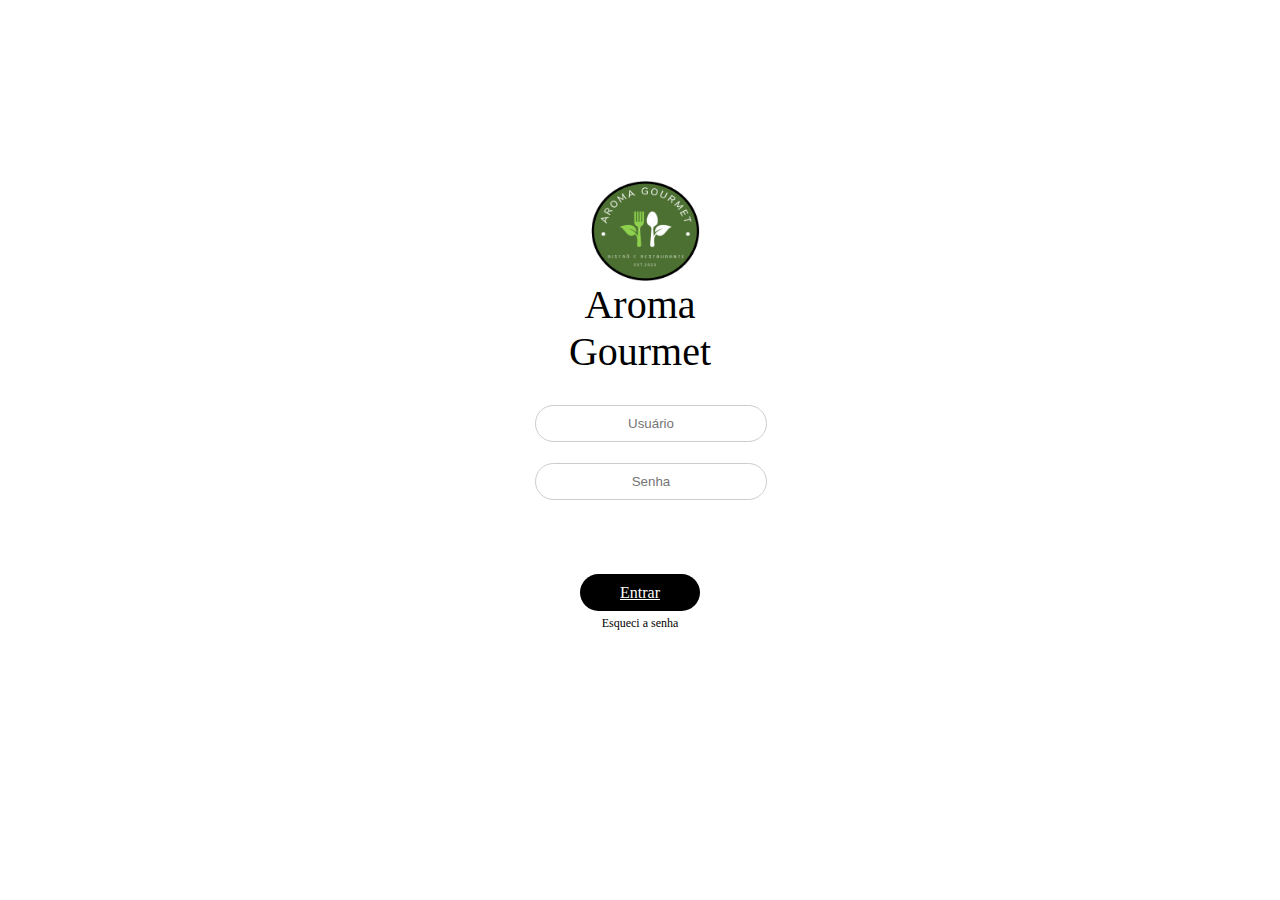
<file: index.html>
<!DOCTYPE html>
<html lang="pt-br">
<head>
    <meta charset="UTF-8">
    <meta http-equiv="X-UA-Compatible" content="IE=edge">
    <meta name="viewport" content="width=device-width, initial-scale=1.0">
    <link rel="stylesheet" href="https://stackpath.bootstrapcdn.com/bootstrap/4.1.3/css/bootstrap.min.css" integrity="sha384-MCw98/SFnGE8fJT3GXwEOngsV7Zt27NXFoaoApmYm81iuXoPkFOJwJ8ERdknLPMO" crossorigin="anonymous">
    <link rel="stylesheet" href="estilos/style.css">
    <title>Aroma Gourmet</title>
</head>
<body>
    <div class="container">
        <div class="card">
            <img class="logo" src="Imagens/Ellipse 3.png">
            <form class="login-form">
                <h2 class="title">Aroma Gourmet</h2>
                <div class="form-group">
                    <input type="text" id="usuario" autocomplete="off" placeholder="Usuário">
                </div>
                <div class="form-group">
                    <input type="password" id="senha" autocomplete="off" placeholder="Senha">
                </div>
                <div class="form-group-btn">
                    <a href="home.html" class="btn-entrar">Entrar</a>
                </div>
                <div class="form-group">
                    <a href="#" class="esqueci-senha">Esqueci a senha</a>
                </div>
            </form>
        </div>
    </div>
</body>
</html>
</file>
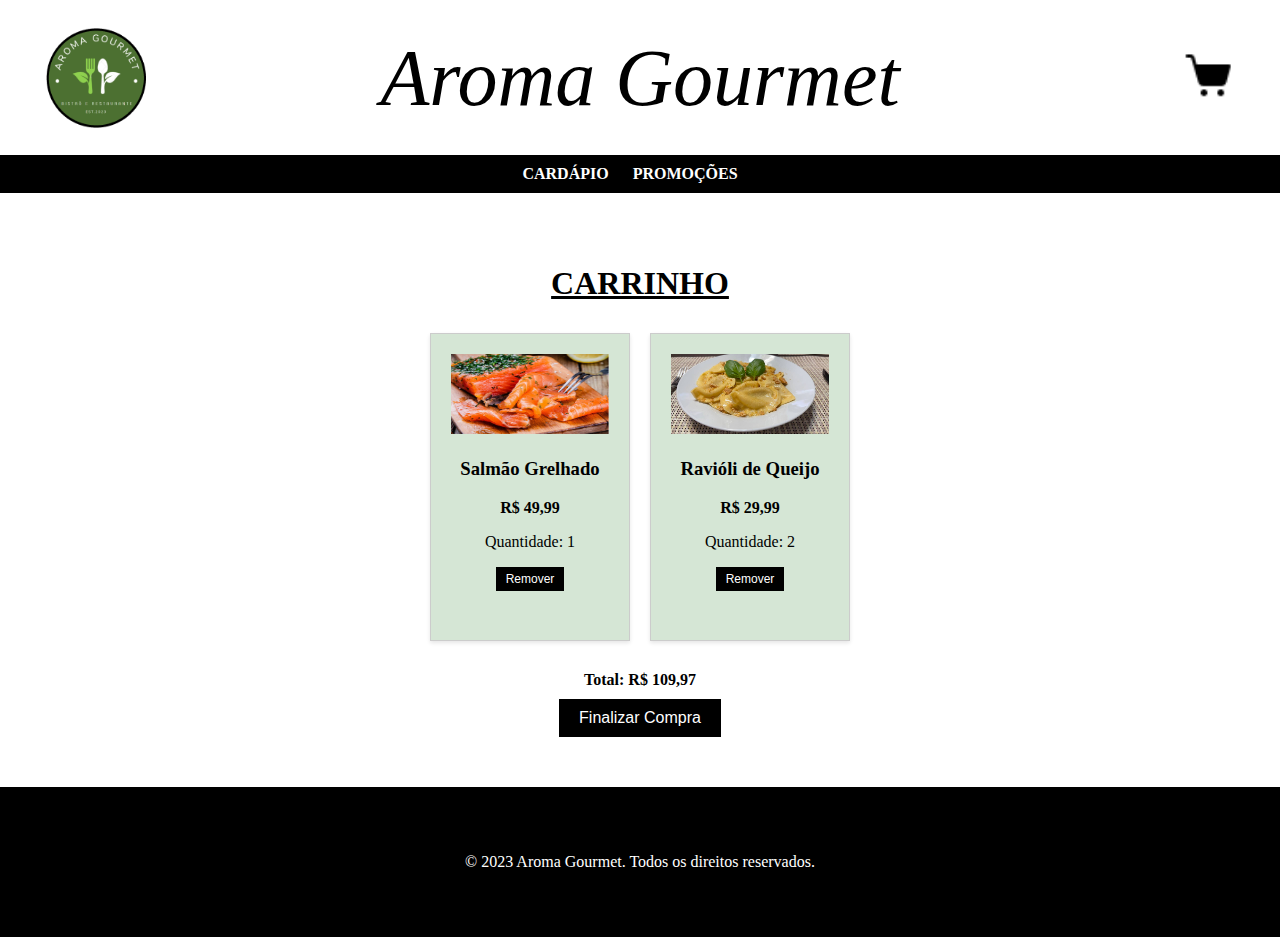
<file: carrinho.html>
<!DOCTYPE html>
<html lang="pt-br">
<head>
  <meta charset="UTF-8">
  <meta name="viewport" content="width=device-width, initial-scale=1.0">
  <link rel="stylesheet" href="estilos/carrinho.css">
  <title>Meu Carrinho</title>
</head>
<body>
    <header>
        <div class="logo-nome">
            <div class="logo">
            <img src="Imagens/Ellipse 3.png" alt="Logo do restaurante">
            </div>
            <div class="restaurant-name">Aroma Gourmet </div>
            <div class="cart-icon">           
            <a href="carrinho.html"><img src="Imagens/carrinho.png" alt="Ícone do carrinho"></a>
            </div> 
        </div>    
        <nav>
          <div class="container">
              <ul>
                  <li><a href="#cardapio">CARDÁPIO</a></li>
                  <li><a href="home.html">PROMOÇÕES</a></li>
              </ul>
          </div>
      </nav>
      </header>
    <section class="carrinho">
        <h1><u>CARRINHO</u></h1>
        <div class="itens-carrinho">
            <div class="item-carrinho">
                <img src="Imagens/produtos/PROMO_salmao.jpeg" alt="Imagem do produto">
                <div class="info-item-carrinho">
                    <h3>Salmão Grelhado</h3>
                    <p class="preco-item">R$ 49,99</p>
                    <p class="quantidade-item">Quantidade: 1</p>
                    <button class="remover-item">Remover</button>
                </div>
            </div>
            <div class="item-carrinho">
                <img src="Imagens/produtos/Rectangle 19.jpg" alt="Imagem do produto">
                <div class="info-item-carrinho">
                    <h3>Ravióli de Queijo</h3>
                    <p class="preco-item">R$ 29,99</p>
                    <p class="quantidade-item">Quantidade: 2</p>
                    <button class="remover-item">Remover</button>
                </div>
            </div>
        </div>
        <div class="total">
            <p>Total: R$ 109,97</p>
            <button class="botao-comprar">Finalizar Compra</button>
        </div>
    </section>
    <footer>
        <div class="container">
            <p>© 2023 Aroma Gourmet. Todos os direitos reservados.</p>
        </div>
    </footer>
</body>
</html>
</file>
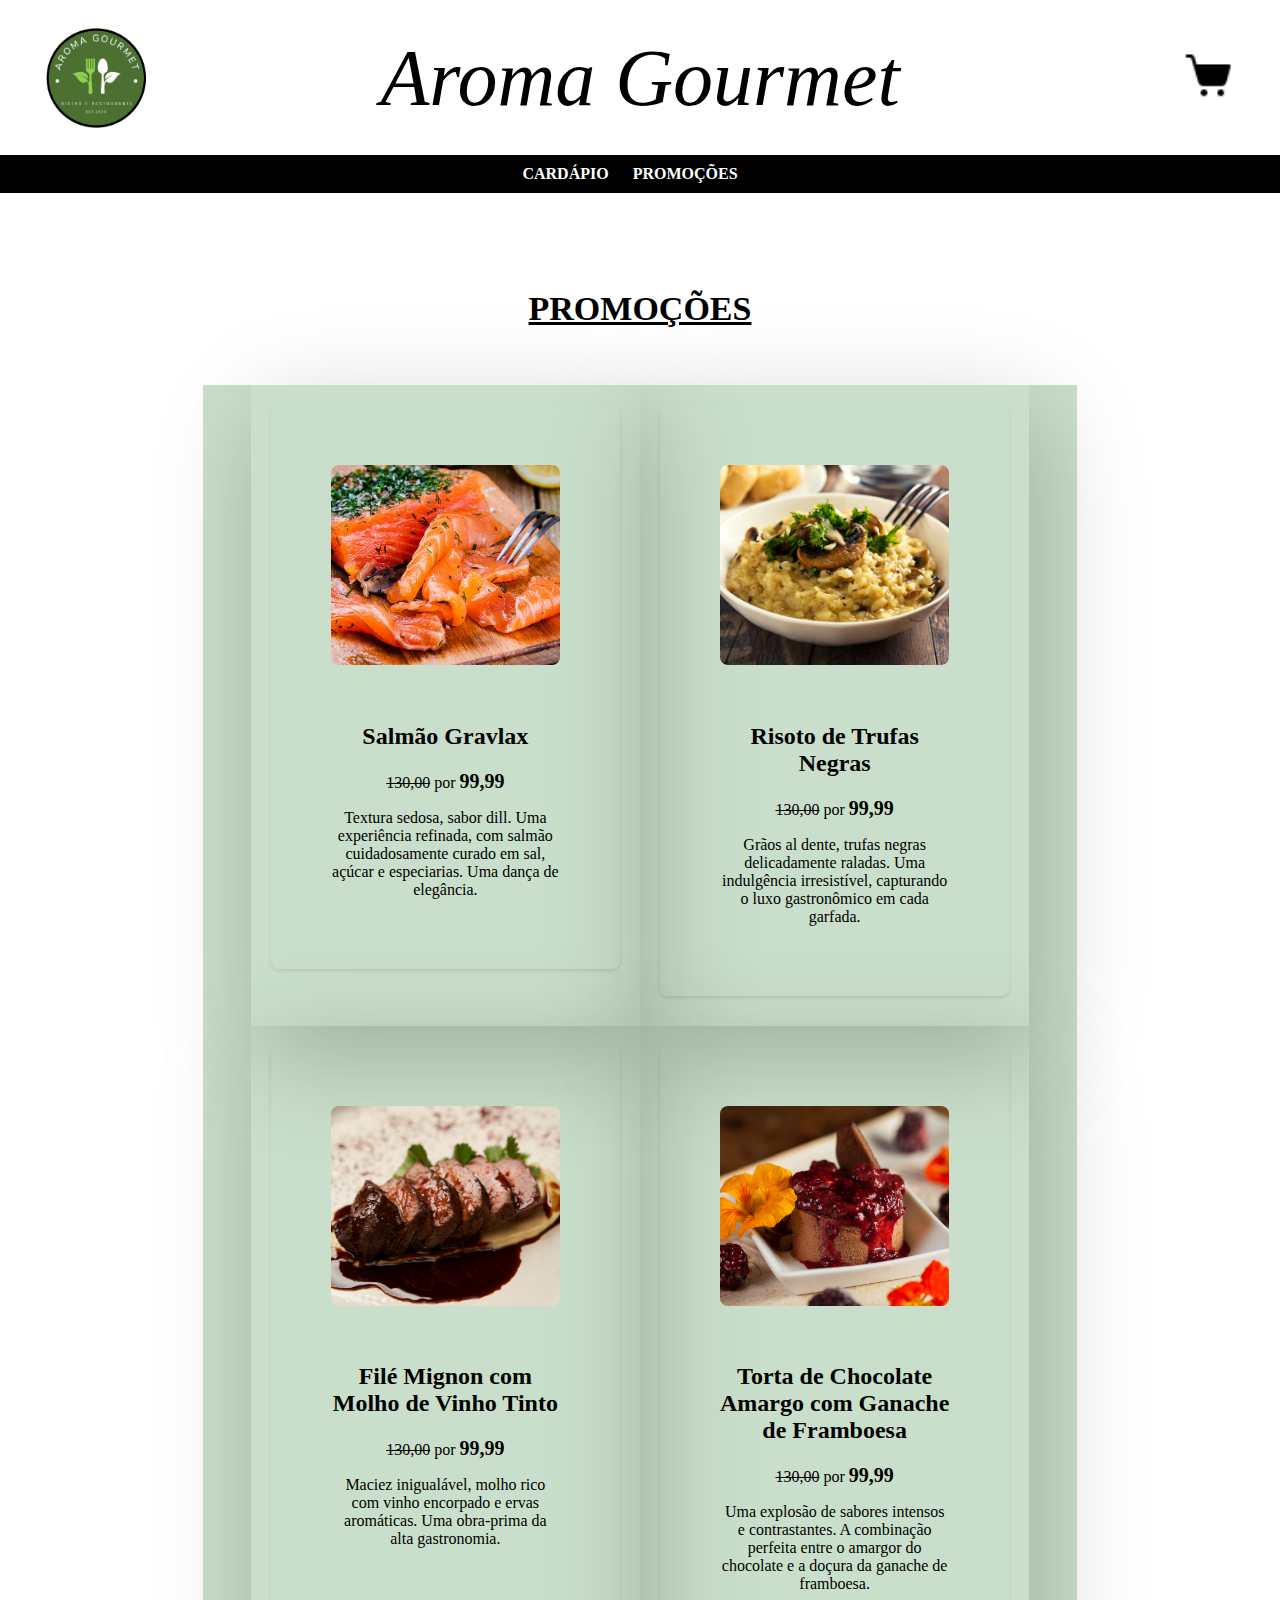
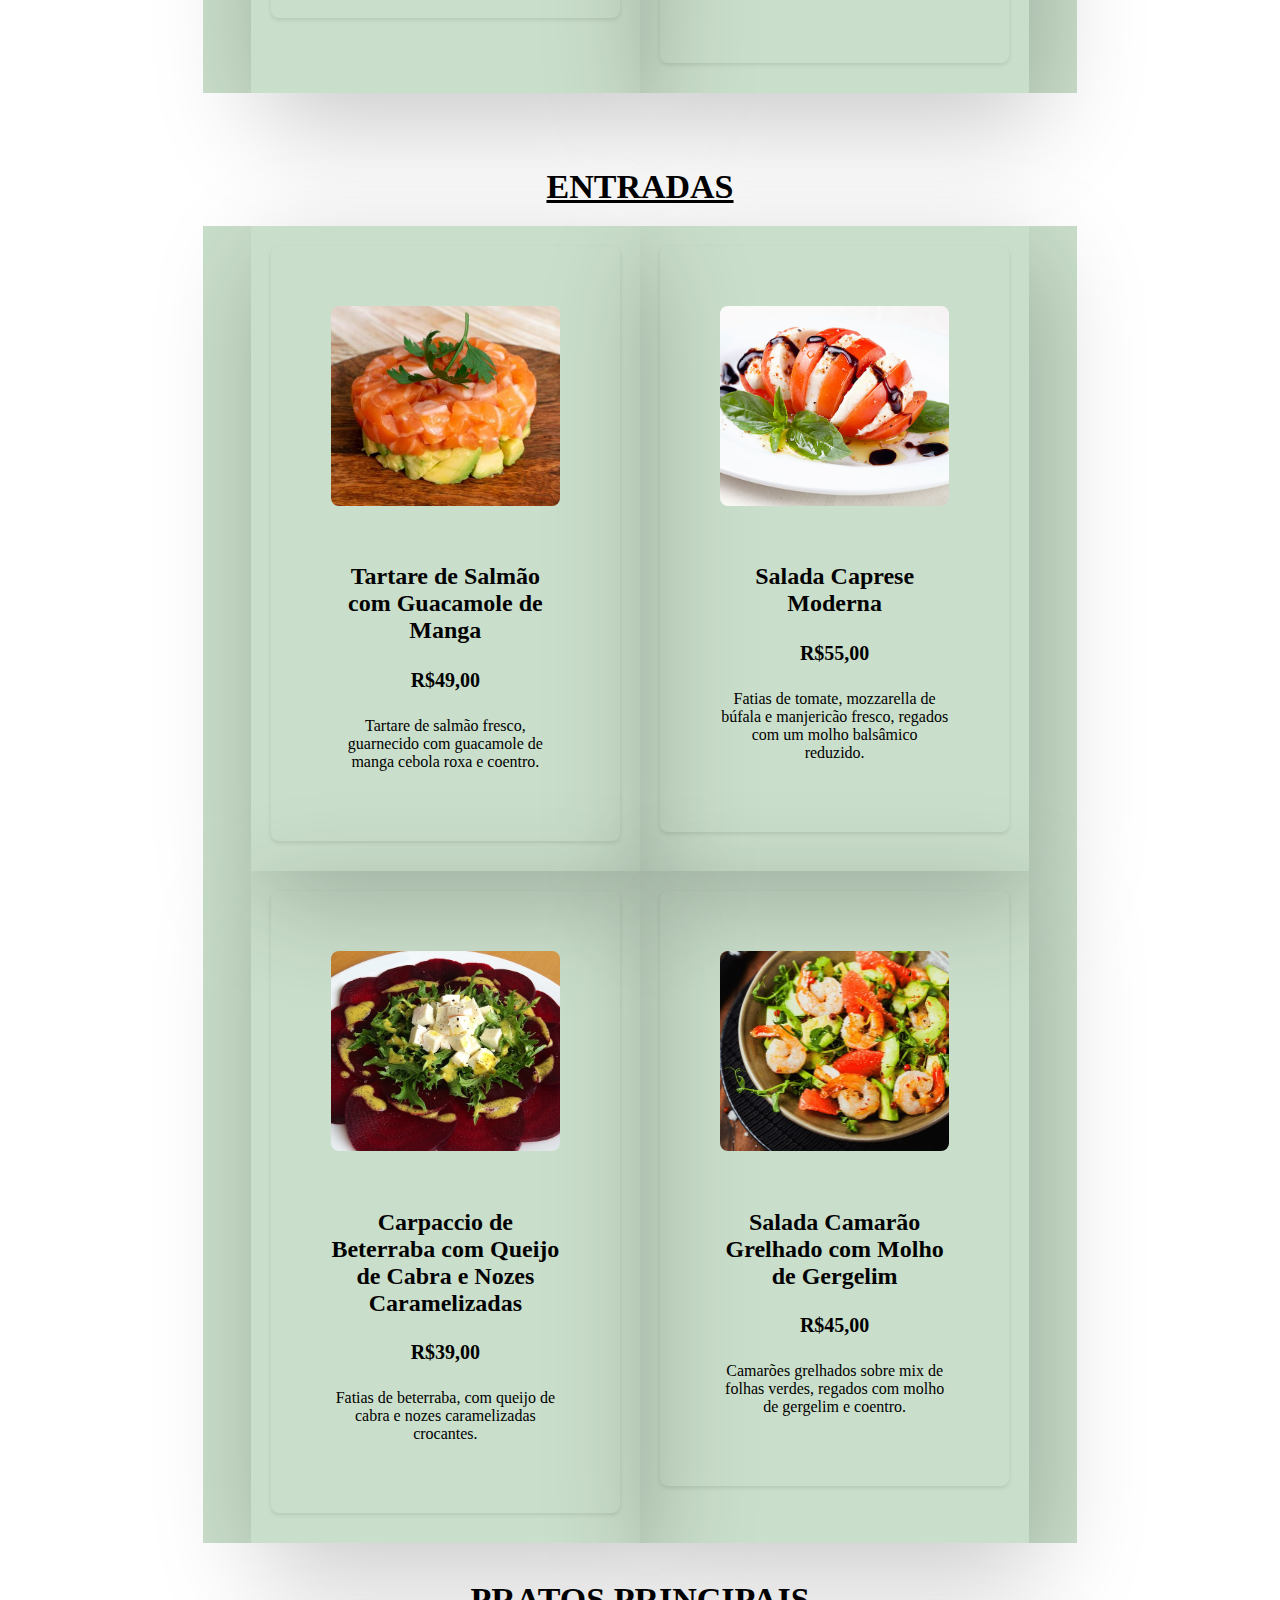
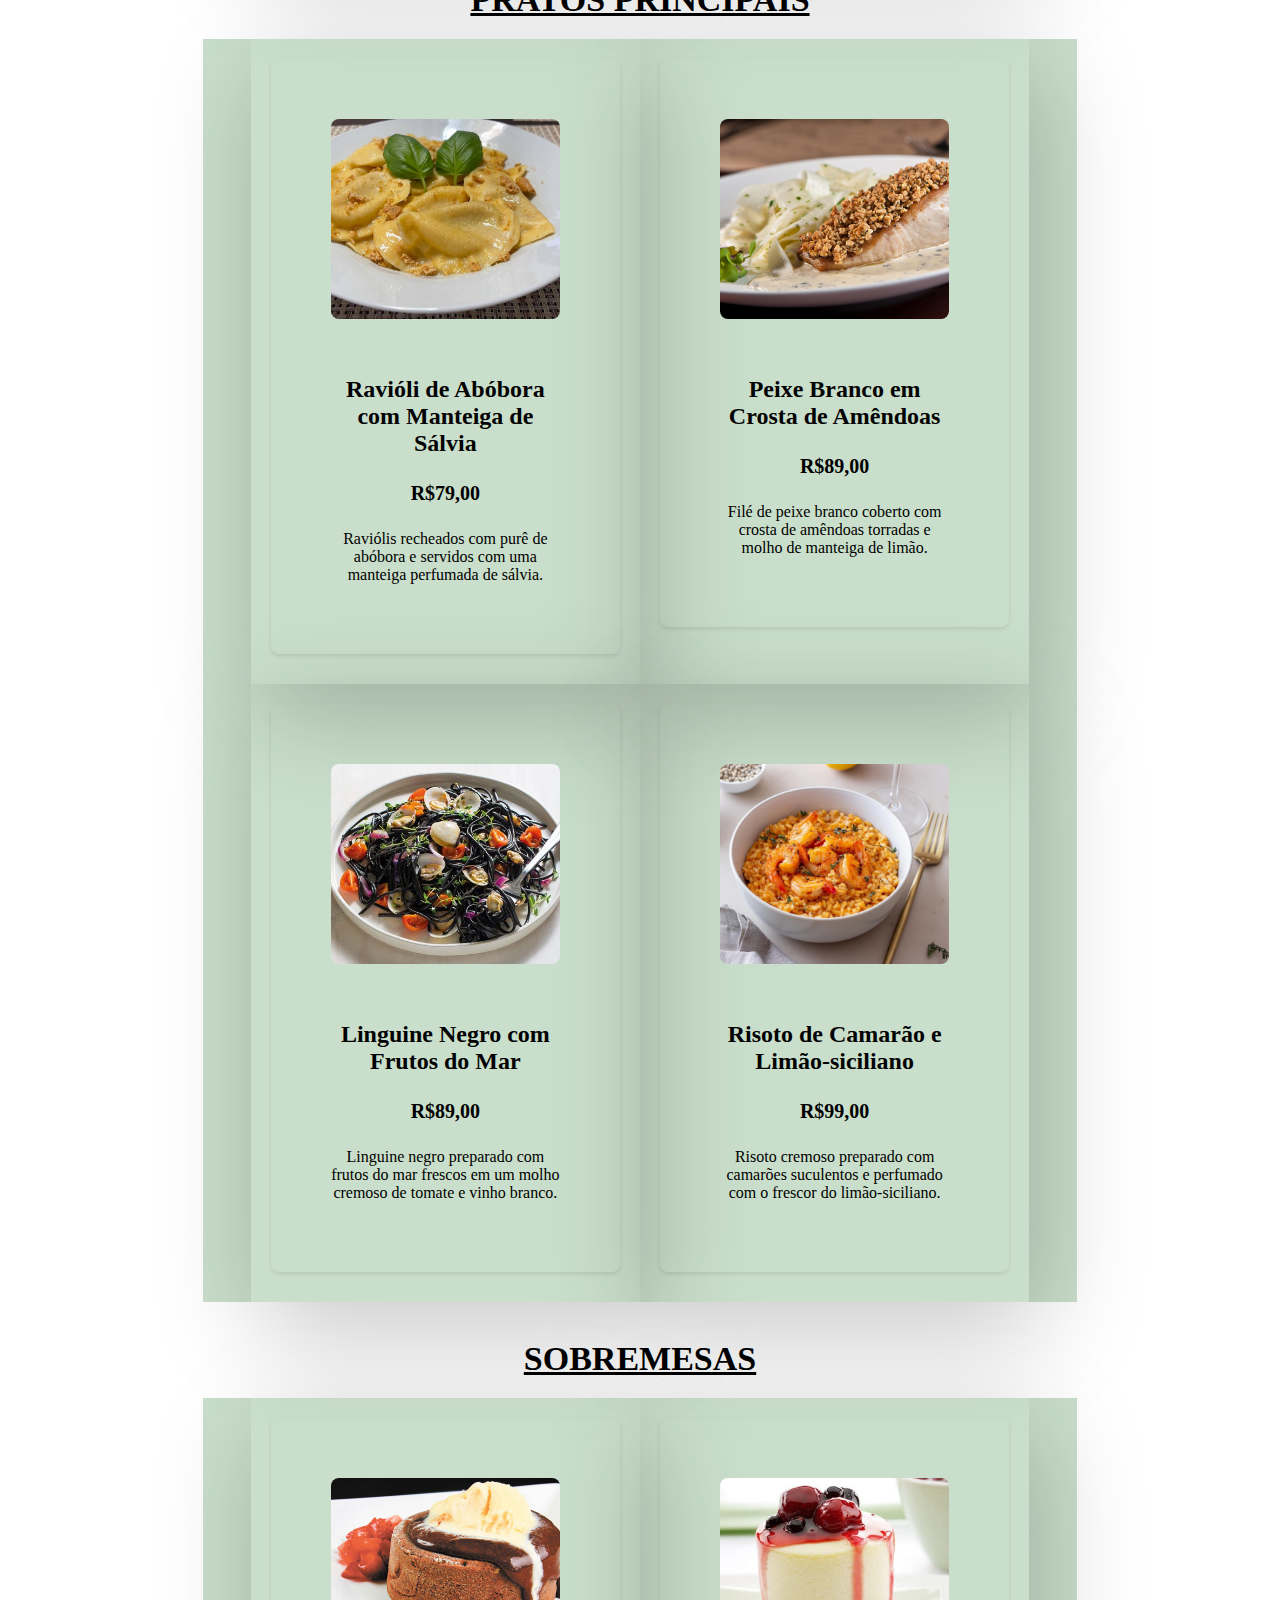
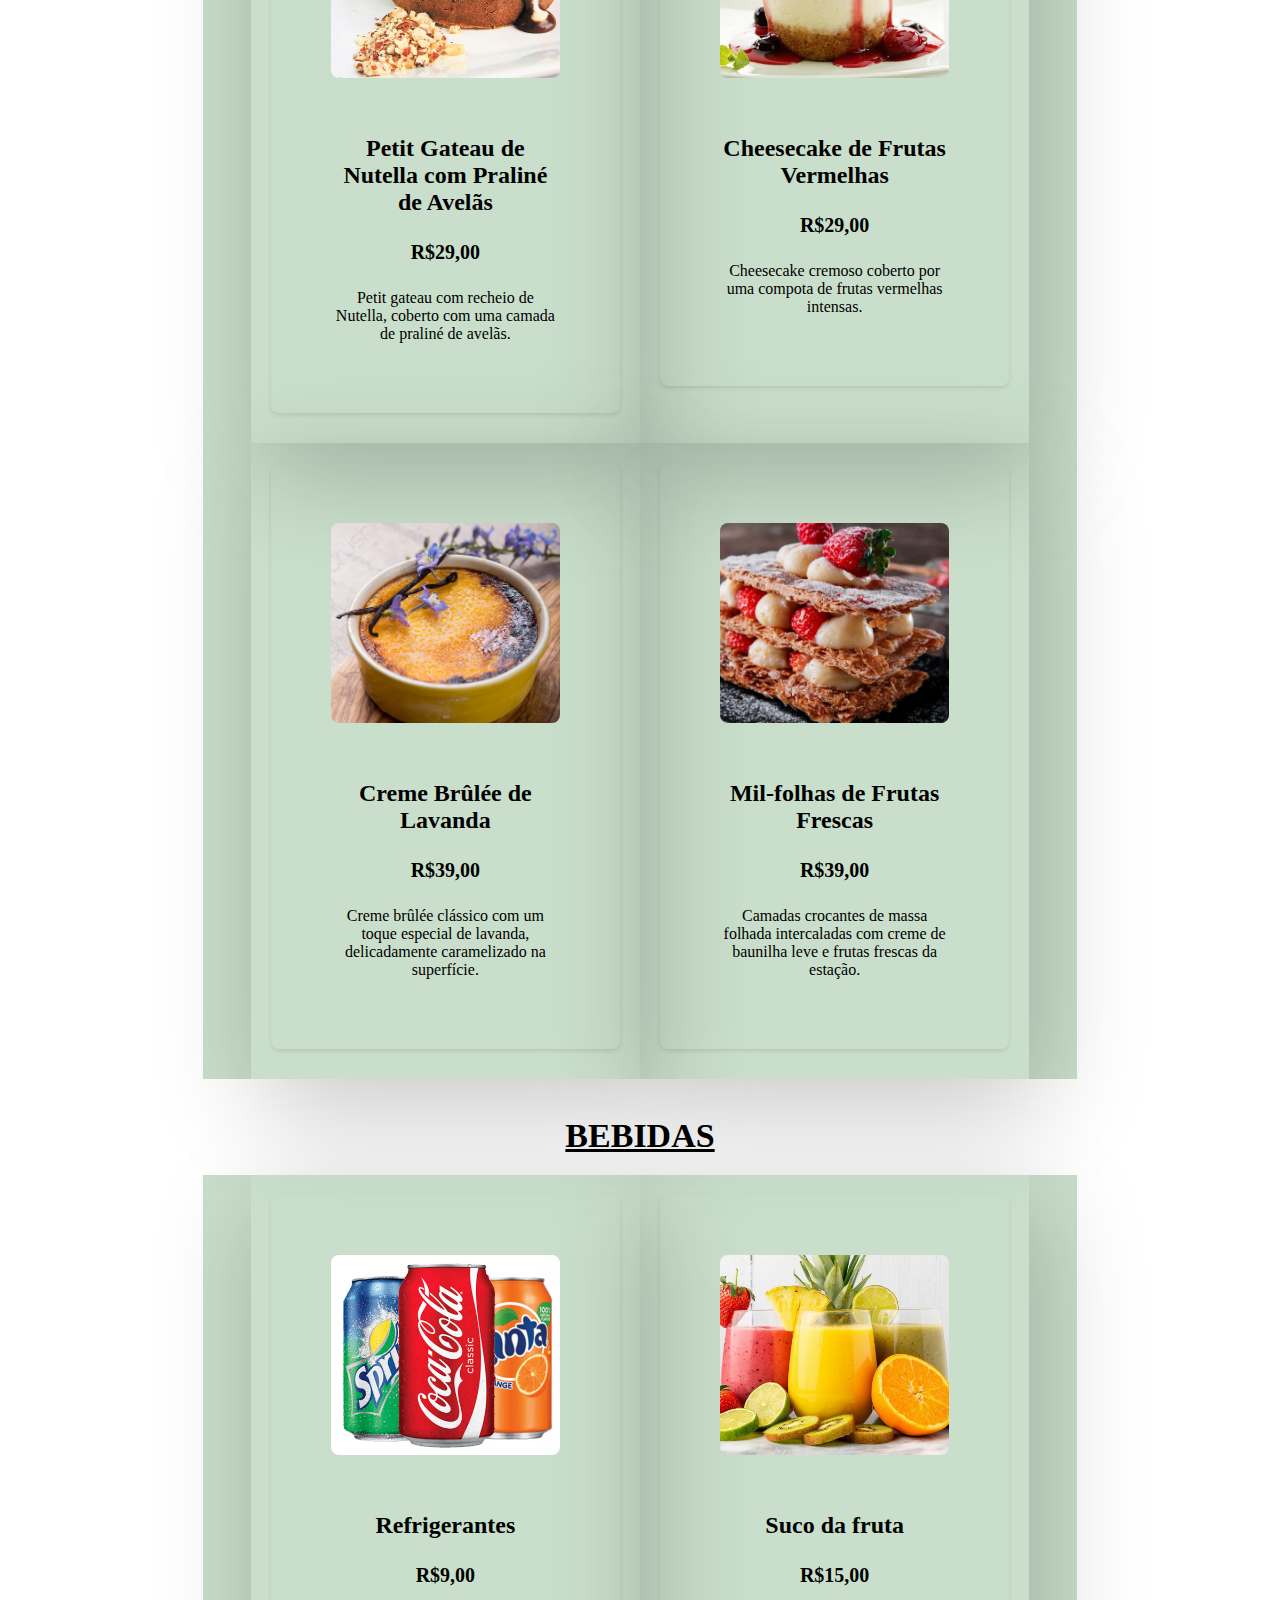
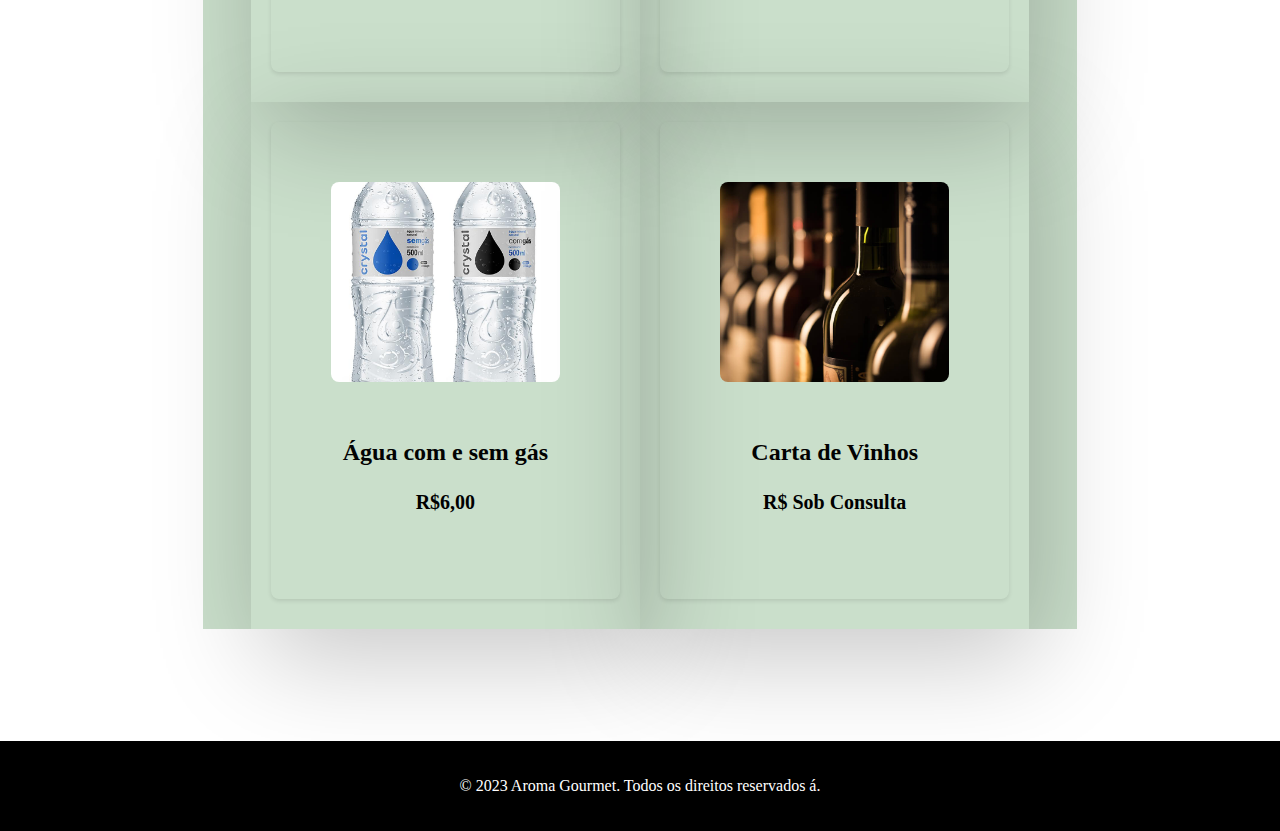
<file: home.html>
<!DOCTYPE html>
<html lang="pt-br">
<head>
    <meta charset="UTF-8">
    <meta http-equiv="X-UA-Compatible" content="IE=edge">
    <meta name="viewport" content="width=device-width, initial-scale=1.0">
    <link rel="stylesheet" href="https://stackpath.bootstrapcdn.com/bootstrap/4.1.3/css/bootstrap.min.css" integrity="sha384-MCw98/SFnGE8fJT3GXwEOngsV7Zt27NXFoaoApmYm81iuXoPkFOJwJ8ERdknLPMO" crossorigin="anonymous">
    <link rel="stylesheet" href="estilos/styles2.css">
    <link href="//db.onlinewebfonts.com/c/205dd63f2dafd117c7b63696569514c6?family=Autumn+Chant" rel="stylesheet" type="text/css"/>
    <title>Página Principal</title>
</head>
<body>
  <header>
    <div class="logo-nome">
        <div class="logo">
        <img src="Imagens/Ellipse 3.png" alt="Logo do restaurante">
        </div>
        <div class="restaurant-name">Aroma Gourmet </div>
        <div class="cart-icon">           
        <a href="carrinho.html"><img src="Imagens/carrinho.png" alt="Ícone do carrinho"></a>
        </div> 
    </div>    
    <nav>
      <div class="container">
          <ul>
              <li><a href="#cardapio">CARDÁPIO</a></li>
              <li><a href="home.html">PROMOÇÕES</a></li>
          </ul>
      </div>
  </nav>
  </header>
  <section class="promo">
    <h1><u>PROMOÇÕES</u></h1>
    <div class="promo-items">
      <div class="division">
        <div class="row">
          <div class="col">
            <div class="menu-item">
              <a href="" class="promo-clique">
                <img src="Imagens/produtos/PROMO_salmao.jpeg" alt="Imagem da promoção 1" class="imagem_produto">
                <div class="promo-item-info">
                  <h4>Salmão Gravlax</h4>
                  <p class="promo-price"><span class="original-price">130,00</span> por <span class="discount-price">99,99</span></p>
                  <p>Textura sedosa, sabor dill. Uma experiência refinada, com salmão cuidadosamente curado em sal, açúcar e especiarias. Uma dança de elegância.</p>
                </div>
              </a>
            </div>
          </div>
          <div class="col">
            <div class="menu-item">
              <a href="" class="promo-clique">
                <img src="Imagens/produtos/PROMO_risoto.jpeg" alt="Imagem da promoção 2" class="imagem_produto">
                <div class="promo-item-info">
                  <h4>Risoto de Trufas Negras</h4>
                  <p class="promo-price"><span class="original-price">130,00</span> por <span class="discount-price">99,99</span></p>
                  <p>Grãos al dente, trufas negras delicadamente raladas. Uma indulgência irresistível, capturando o luxo gastronômico em cada garfada.</p>
                </div>
              </a>
            </div>
          </div>
          <div class="col">
            <div class="menu-item">
              <a href="" class="promo-clique">
                <img src="Imagens/produtos/PROMO_Filemignon.jpeg" alt="Imagem da promoção 3" class="imagem_produto">
                <div class="promo-item-info">
                  <h4>Filé Mignon com Molho de Vinho Tinto</h4>
                  <p class="promo-price"><span class="original-price">130,00</span> por <span class="discount-price">99,99</span></p>
                  <p>Maciez inigualável, molho rico com vinho encorpado e ervas aromáticas. Uma obra-prima da alta gastronomia.</p>
                </div>
              </a>
            </div>
          </div>
          <div class="col">
            <div class="menu-item" >
              <a href="" class="promo-clique">
                <img src="Imagens/produtos/PROMO_torta.jpg" alt="Imagem da promoção 4" class="imagem_produto">
                <div class="promo-item-info">
                  <h4>Torta de Chocolate Amargo com Ganache de Framboesa</h4>
                  <p class="promo-price"><span class="original-price">130,00</span> por <span class="discount-price">99,99</span></p>
                  <p>Uma explosão de sabores intensos e contrastantes. A combinação perfeita entre o amargor do chocolate e a doçura da ganache de framboesa.</p>
                </div>
              </a>
            </div>
          </div>
        </div>
      </div>
    </div>
      <div class="division"  id="cardapio">
        <h1><u>ENTRADAS</u></h1>
        <div class="row">
          <div class="col">
            <div class="menu-item">
              <img src="Imagens/produtos/Rectangle 15.jpg" alt="Imagem da entrada 1">
              <h4>Tartare de Salmão com Guacamole de Manga</h4>
              <h6><p class="entrada-price"><span class="discount-price">R$49,00</span></p></h6>
              <p>Tartare de salmão fresco, guarnecido com guacamole de manga cebola roxa e coentro.</p>
            </div>
          </div>
          <div class="col">
            <div class="menu-item">
              <img src="Imagens/produtos/Rectangle 16.jpg" alt="Imagem da entrada 2">
              <h4>Salada Caprese Moderna</h4>
              <h6><p class="entrada-price"><span class="discount-price">R$55,00</span></p></h6>
              <p>Fatias de tomate, mozzarella de búfala e manjericão fresco, regados com um molho balsâmico reduzido.</p>
            </div>
          </div>
          <div class="col">
            <div class="menu-item">
              <img src="Imagens/produtos/Rectangle 17.jpg" alt="Imagem da entrada 3">
              <h4>Carpaccio de Beterraba com Queijo de Cabra e Nozes Caramelizadas</h4>
              <h6><p class="entrada-price"><span class="discount-price">R$39,00</span></p></h6>
              <p>Fatias de beterraba, com queijo de cabra e nozes caramelizadas crocantes.</p>
            </div>
          </div>
          <div class="col">
            <div class="menu-item">
              <img src="Imagens/produtos/Rectangle 18.jpg" alt="Imagem da entrada 4">
              <h4>Salada Camarão Grelhado com Molho de Gergelim</h4>
              <h6><p class="entrada-price"><span class="discount-price">R$45,00</span></p></h6>
              <p>Camarões grelhados sobre mix de folhas verdes, regados com molho de gergelim e coentro.</p>
            </div>
          </div>
        </div>
      </div>    
      <div class="division">
        <h1><u>PRATOS PRINCIPAIS</u></h1>
        <div class="row">
          <div class="col">
            <div class="menu-item">
              <img src="Imagens/produtos/Rectangle 19.jpg" alt="Imagem do prato principal 1">
              <h4>Ravióli de Abóbora com Manteiga de Sálvia</h4>
              <h6><p class="prato-principal-price"><span class="discount-price">R$79,00</span></p></h6>
              <p>Raviólis recheados com purê de abóbora e servidos com uma manteiga perfumada de sálvia.</p>
            </div>
          </div>
          <div class="col">
            <div class="menu-item">
              <img src="Imagens/produtos/Rectangle 20.jpg" alt="Imagem do prato principal 2">
              <h4>Peixe Branco em Crosta de Amêndoas</h4>
              <h6><p class="prato-principal-price"><span class="discount-price">R$89,00</span></p></h6>
              <p>Filé de peixe branco coberto com crosta de amêndoas torradas e molho de manteiga de limão.</p>
            </div>
          </div>
          <div class="col">
            <div class="menu-item">
              <img src="Imagens/produtos/Rectangle 21.jpeg" alt="Imagem do prato principal 3">
              <h4>Linguine Negro com Frutos do Mar</h4>
              <h6><p class="prato-principal-price"><span class="discount-price">R$89,00</span></p></h6>
              <p>Linguine negro preparado com frutos do mar frescos  em um molho cremoso de tomate e vinho branco.</p>
            </div>
          </div>
          <div class="col">
            <div class="menu-item">
              <img src="Imagens/produtos/Rectangle 22.jpg" alt="Imagem do prato principal 4">
              <h4>Risoto de Camarão e Limão-siciliano</h4>
              <h6><p class="prato-principal-price"><span class="discount-price">R$99,00</span></p></h6>
              <p>Risoto cremoso preparado com camarões suculentos e perfumado com o frescor do limão-siciliano.</p>
            </div>
          </div>
        </div>
      </div>
      <div class="division">
        <h1><u>SOBREMESAS</u></h1>
        <div class="row">
          <div class="col">
            <div class="menu-item">
              <img src="Imagens/produtos/Rectangle 24.jpg" alt="Imagem da sobremesa 1">
              <h4>Petit Gateau de Nutella com Praliné de Avelãs</h4>
              <h6><p class="sobremesa-price"><span class="discount-price">R$29,00</span></p></h6>
              <p>Petit gateau com recheio de Nutella, coberto com uma camada de praliné de avelãs.</p>
            </div>
          </div>
          <div class="col">
            <div class="menu-item">
              <img src="Imagens/produtos/Rectangle 25.jpg" alt="Imagem da sobremesa 2">
              <h4>Cheesecake de Frutas Vermelhas</h4>
              <h6><p class="sobremesa-price"><span class="discount-price">R$29,00</span></p></h6>
              <p> Cheesecake cremoso coberto por uma compota de frutas vermelhas intensas.</p>
            </div>
          </div>
          <div class="col">
            <div class="menu-item">
              <img src="Imagens/produtos/Rectangle 26.jpg" alt="Imagem da sobremesa 3">
              <h4>Creme Brûlée de Lavanda</h4>
              <h6><p class="sobremesa-price"><span class="discount-price">R$39,00</span></p></h6>
              <p>Creme brûlée clássico com um toque especial de lavanda, delicadamente caramelizado na superfície.</p>
            </div>
          </div>
          <div class="col">
            <div class="menu-item">
              <img src="Imagens/produtos/Rectangle 27.jpg" alt="Imagem da sobremesa 4">
              <h4>Mil-folhas de Frutas Frescas</h4>
              <h6><p class="sobremesa-price"><span class="discount-price">R$39,00</span></p></h6>
              <p>Camadas crocantes de massa folhada intercaladas com creme de baunilha leve e frutas frescas da estação.</p>
            </div>
          </div>
        </div>
      </div>    
      <div class="division">
        <h1><u>BEBIDAS</u></h1>
        <div class="row">
          <div class="col">
            <div class="menu-item">
              <img src="Imagens/produtos/Rectangle 38.jpg" alt="Imagem da bebida 1">
              <h4>Refrigerantes</h4>
              <h6><p class="refrigerante-price"><span class="discount-price">R$9,00</span></p></h6>
            </div>
          </div>
          <div class="col">
            <div class="menu-item">
              <img src="Imagens/produtos/Rectangle 36.jpg" alt="Imagem da bebida 2">
              <h4>Suco da fruta</h4>
              <h6><p class="refrigerante-price"><span class="discount-price">R$15,00</span></p></h6>
            </div>
          </div>
          <div class="col">
            <div class="menu-item">
              <img src="Imagens/produtos/Rectangle 37.jpg" alt="Imagem da bebida 3">
              <h4>Água com e sem gás</h4>
              <h6><p class="refrigerante-price"><span class="discount-price">R$6,00</span></p></h6>
            </div>
          </div>
          <div class="col">
            <div class="menu-item">
              <img src="Imagens/produtos/Rectangle 39.jpg" alt="Imagem da bebida 4">
              <h4>Carta de Vinhos</h4>
              <h6><p class="refrigerante-price"><span class="discount-price">R$ Sob Consulta</span></p></h6>
            </div>
          </div>
        </div>
      </div>
    </section>
</body>
<footer>
  <div class="container">
      <p>© 2023 Aroma Gourmet. Todos os direitos reservados á.</p>
  </div>
</footer>
</html>
</file>
<file: estilos/style.css>
body {
    background-image: url('https://i.pinimg.com/564x/e2/66/77/e26677012e56ef4fe717d8acd8a017b5.jpg');
    margin: 0;
    padding: 0;
    display: flex;
    align-items: center;
    justify-content: center;
}

.container {
    margin: 0% 0%;
    display: flex;
    align-items: center;
    justify-content: center;
    height: 100vh;
}

.card {
    position: relative;
    background-color: rgba(255, 255, 255, 0.71);
    padding: 10%;
    border-radius: 30px;
    text-align: center;
}

.logo {
    position: absolute;
    top: -9%;
    left: 52%;
    transform: translateX(-50%);
    height: 100px;
}

.title {
    margin-bottom: 30px;
    font-family: 'Della Respira';
    font-style: normal;
    font-weight: 500;
    font-size: 40px;
}

.form-group {
    margin-bottom: 10%;
}

label {
    display: block;
    font-weight: bold;
}

input[type="text"],
input[type="password"] {
    text-align: center;
    width: 100%;
    padding: 10px;
    border-radius: 20px; 
    border: 1px solid #ccc;
}
.form-group-btn {
    padding-top: 30%;
    padding-bottom: 5%;
}

.btn-entrar {
    padding: 10px 40px;
    border-radius: 20px; 
    background-color:  #000000;
    color: #fff;
}

.esqueci-senha {
    font-size: 12px;
    color: #000;
    text-decoration: none;
}
</file>
<file: estilos/carrinho.css>
body {
  background-image: url('https://i.pinimg.com/564x/e2/66/77/e26677012e56ef4fe717d8acd8a017b5.jpg');
  margin: 0;
  padding: 0;
}

header {
  top: 0;
  z-index: 9999;
}
.logo-nome{
  display: flex;
  padding: 2%;
}
.logo {
  flex: 1;
  display: flex;
  align-items: center;
  justify-content: flex-start;
  margin-left: 20px;
}

.logo img {
  width: 100px;
  height: 100px;
  margin-right: 10px;
}

.restaurant-name {
  flex: 2;
  text-align: center;
  font-family: 'Della Respira';
  font-style: italic;
  font-weight: 500;
  font-size: 80px;
  line-height: 130%;
  color: #000000;
}
.cart-icon {
  flex: 1;
  display: flex;
  align-items: center;
  justify-content: flex-end;
  margin-right: 20px;
}

.cart-icon img {
  width: 50px;
  height: 50px;
}


nav {
  background-color: #000000;
  color: rgb(0, 0, 0);
  padding: 10px 0;
  text-align: center;
  font-family: 'Della Respira';
}

nav ul {
  padding: 0;
  margin: 0;
}

nav ul li {
  display: inline-block;
  margin-right: 20px;
}

nav ul li a {
  color: #fff;
  text-decoration: none;
  font-weight: bold;
}
  
.promo {
  margin: 10%;
  padding: 10px;
  text-align: center;
}

.carrinho {
padding: 50px 0;
text-align: center;
}

.itens-carrinho {
display: flex;
justify-content: center;
flex-wrap: wrap;
}

.item-carrinho {
background-color: 	#b6d3b793;
box-shadow: 0 2px 4px rgba(0, 0, 0, 0.1);
width: 200px;
padding: 20px;
margin: 10px;
border: 1px solid #ccc;
box-sizing: border-box;
}

.item-carrinho img {
width: 100%;
height: 30%;
}

.info-item-carrinho {
margin-top: 20px;
}

.info-item-carrinho h2 {
color: #000000;
font-size: 34px;
font-weight: bold;
margin-bottom: 20px;
font-family: 'Della Respira';
}

.info-item-carrinho .preco-item {
font-weight: bold;
color: rgb(0, 0, 0);
}

.info-item-carrinho .remover-item {
background-color: rgb(0, 0, 0);
color: #fff;
border:none;
padding: 5px 10px;
font-size: 12px;
cursor: pointer;
}

.total {
margin-top: 20px;
}

.total p {
font-weight: bold;
margin-bottom: 10px;
}

.total .botao-comprar {
background-color: rgb(0, 0, 0);
color: #fff;
border:none;
padding: 10px 20px;
font-size: 16px;
cursor: pointer;
}

footer {
  background-color:rgb(0, 0, 0);
  color: #fff;
  padding: 50px 0;
  text-align: center;
  left: 0;
  bottom: 0;
  width: 100%;
  }
</file>
<file: estilos/styles2.css>
body {
  background-image: url('https://i.pinimg.com/564x/e2/66/77/e26677012e56ef4fe717d8acd8a017b5.jpg');
  margin: 0;
  padding: 0;
}

header {
  top: 0;
  z-index: 9999;
}
.logo-nome{
  display: flex;
  padding: 2%;
}
.logo {
  flex: 1;
  display: flex;
  align-items: center;
  justify-content: flex-start;
  margin-left: 20px;
}

.logo img {
  width: 100px;
  height: 100px;
  margin-right: 10px;
}

.restaurant-name {
  flex: 2;
  text-align: center;
  font-family: 'Della Respira';
  font-style: italic;
  font-weight: 500;
  font-size: 80px;
  line-height: 130%;
  color: #000000;
}
.cart-icon {
  flex: 1;
  display: flex;
  align-items: center;
  justify-content: flex-end;
  margin-right: 20px;
}

.cart-icon img {
  width: 50px;
  height: 50px;
}


nav {
  background-color: #000000;
  color: rgb(0, 0, 0);
  padding: 10px 0;
  text-align: center;
  font-family: 'Della Respira';
}

nav ul {
  padding: 0;
  margin: 0;
}

nav ul li {
  display: inline-block;
  margin-right: 20px;
}

nav ul li a {
  color: #fff;
  text-decoration: none;
  font-weight: bold;
}

.section {
  padding: 50px;
}
.section h2 {
  font-size: 32px;
  margin-bottom: 30px;
  text-align: center;
}

.division {
  background-color:	#ffffff00;
  margin: 5%;
}

.division h1 {
  font-family: 'Della Respira';
  color: #000000;
  font-size: 34px;
  font-weight: bold;
  margin-bottom: 20px;
}

.row {
  background-color: 	#b6d3b7b9;
  display: flex;
  flex-wrap: wrap;
  justify-content: center;
  margin: 0px -100px;
}

.col {
  box-shadow: 10px 30px 100px rgba(3, 3, 3, 0.219);
  flex: 0 0 50%;
  max-width: 40%;
  padding: 20px 20px;
}
.menu-item {
  width: 80% 40%;
  margin: 0 0 10px;
  padding: 60px;
  background-color:#ffffff00;
  border-radius: 8px;
  box-shadow: 0 2px 4px rgba(0, 0, 0, 0.1);
  text-align: center;
  transition: transform 0.3s ease;
}

.menu-item:hover {
  transform: translateY(-5px);
}

.menu-item img {
  width: 100%;
  height: 200px;
  object-fit: cover;
  border-radius: 8px;
  margin-bottom: 10px;
}

.menu-item h4 {
  color: rgb(2, 2, 2);
  font-size: 24px;
  font-weight: bold;
  margin-bottom: 20px;
  padding-top: 5%;
}

.menu-item p {
  font-size: 16px;
  color: #000000;
  margin-bottom: 10px;
}

.promo {
  margin: 5% 20%;
  padding: 10px;
  text-align: center;
}

.promo h1 {
  color: #000000;
  font-size: 34px;
  font-weight: bold;
  margin-bottom: 20px;
  font-family: 'Della Respira';
}

.promo-items {
  border: currentColor;
  display: flex;
  flex-wrap: wrap;
  justify-content: space-between;
  gap: 20px;
}

.promo-item {
  width: 20%;
  display: flow-root;
  align-items: center;
  margin-bottom: 30px;
  padding: 20px;
  border-radius: 10px;
  box-shadow: 0 2px 4px rgba(0, 0, 0, 0.1);
  transition: transform 0.3s ease;
}

.promo-item:hover {
  transform: translateY(-5px);
}

.promo-item img {
  width: 10%;
  height: 10%;
  margin-right: 10%;
}

.promo-item-info {
  flex-grow: 1;
}
.promo-item-info h3 {
  padding: 10%;
  color: rgb(0, 0, 0);
  flex-grow: 1;
}

.promo-item h3 {
  font-size: 18px;
  margin-bottom: 10px;
  color: white;
  font-size: 34px;
  font-weight: bold;
  margin-bottom: 20px;
}

.promo-item p {
  font-size: 14px;
  color: #000000;
}

.promo-clique {
  text-decoration: none;
  color: #000000;
}

.original-price {
  text-decoration: line-through;
}

.discount-price {
  font-size: 20px;
  color: #000000;
  font-weight: bold;
}


footer {
  background-color:rgb(0, 0, 0);
  color: #fff;
  padding: 20px 0;
  text-align: center;
  left: 0;
  bottom: 0;
  width: 100%;
  }
</file>
